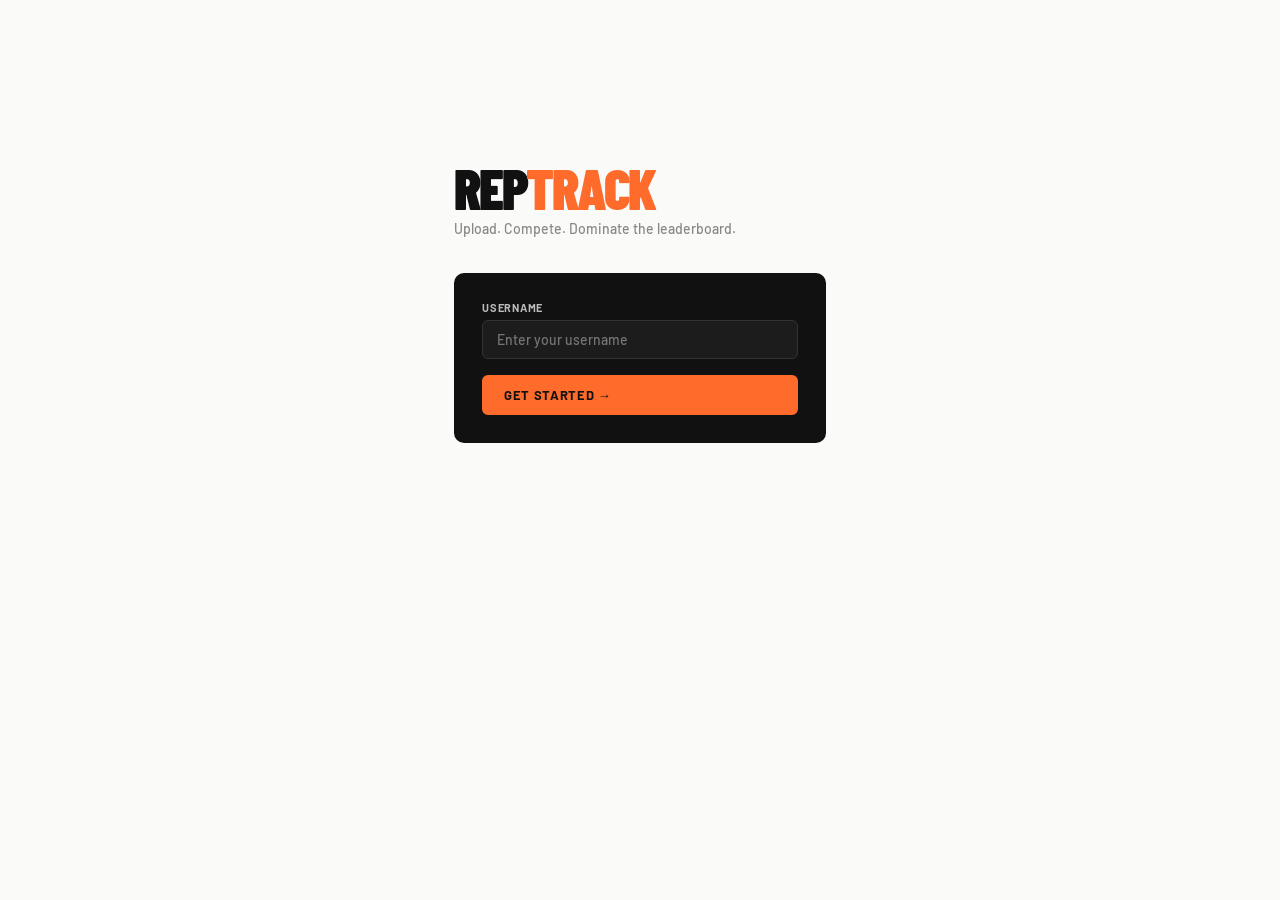
<file: frontend/exercise.html>
<!DOCTYPE html>
<html lang="en">
<head>
  <meta charset="UTF-8">
  <meta name="viewport" content="width=device-width, initial-scale=1.0">
  <title>Exercises — RepTrack</title>
  <link rel="stylesheet" href="css/style.css">
  <style>
    /* ── Tab switcher ──────────────────────────────────────────────── */
    .mode-tabs {
      display: flex;
      gap: 0;
      border-radius: 10px;
      overflow: hidden;
      border: 1.5px solid #e0e0e0;
      width: fit-content;
      margin-bottom: 24px;
    }
    .mode-tab {
      padding: 10px 28px;
      font-size: 14px;
      font-weight: 600;
      cursor: pointer;
      border: none;
      background: #f5f5f5;
      color: #777;
      transition: background 0.18s, color 0.18s;
      letter-spacing: 0.03em;
    }
    .mode-tab:first-child { border-right: 1.5px solid #e0e0e0; }
    .mode-tab.active {
      background: #667eea;
      color: #fff;
    }
    .mode-tab:hover:not(.active) { background: #ececec; color: #444; }

    /* ── Live panel ────────────────────────────────────────────────── */
    .live-panel { max-width: 700px; }

    .webcam-wrapper {
      position: relative;
      width: 100%;
      border-radius: 12px;
      overflow: hidden;
      background: #111;
      aspect-ratio: 4/3;
      display: flex;
      align-items: center;
      justify-content: center;
      margin-bottom: 16px;
    }
    .webcam-wrapper canvas {
      width: 100%;
      height: 100%;
      object-fit: cover;
      display: block;
    }
    /* Placeholder before camera starts */
    .webcam-placeholder {
      position: absolute;
      inset: 0;
      display: flex;
      flex-direction: column;
      align-items: center;
      justify-content: center;
      color: #555;
      gap: 12px;
      font-size: 14px;
    }
    .webcam-placeholder svg { opacity: 0.4; }

    /* Recording dot */
    .rec-badge {
      position: absolute;
      top: 12px;
      right: 12px;
      display: flex;
      align-items: center;
      gap: 6px;
      background: rgba(0,0,0,0.6);
      border-radius: 20px;
      padding: 4px 10px;
      font-size: 12px;
      font-weight: 700;
      color: #fff;
      letter-spacing: 0.08em;
      display: none;
    }
    .rec-badge.visible { display: flex; }
    .rec-dot {
      width: 8px; height: 8px;
      border-radius: 50%;
      background: #e33;
      animation: blink 1s infinite;
    }
    @keyframes blink { 0%,100%{opacity:1} 50%{opacity:0.2} }

    /* ── Live stats bar ────────────────────────────────────────────── */
    .live-stats {
      display: grid;
      grid-template-columns: repeat(auto-fit, minmax(100px, 1fr));
      gap: 10px;
      margin-bottom: 16px;
    }
    .live-stat {
      background: #f9f9f9;
      border-radius: 8px;
      padding: 12px 14px;
      text-align: center;
      border: 1.5px solid #ececec;
    }
    .live-stat-label {
      font-size: 10px;
      font-weight: 700;
      letter-spacing: 0.1em;
      text-transform: uppercase;
      color: #999;
      margin-bottom: 4px;
    }
    .live-stat-value {
      font-size: 24px;
      font-weight: 800;
      color: #333;
      line-height: 1;
    }
    .live-stat-value.good  { color: #22c55e; }
    .live-stat-value.warn  { color: #f59e0b; }
    .live-stat-value.bad   { color: #ef4444; }

    /* ── Error alerts ──────────────────────────────────────────────── */
    .live-alerts {
      min-height: 38px;
      display: flex;
      flex-direction: column;
      gap: 6px;
      margin-bottom: 14px;
    }
    .live-alert {
      display: flex;
      align-items: center;
      gap: 8px;
      background: #fff1f1;
      border: 1.5px solid #fca5a5;
      border-radius: 8px;
      padding: 8px 14px;
      font-size: 13px;
      font-weight: 600;
      color: #dc2626;
      animation: slideIn 0.2s ease;
    }
    @keyframes slideIn { from{opacity:0;transform:translateY(-4px)} to{opacity:1;transform:none} }

    /* ── Controls ──────────────────────────────────────────────────── */
    .live-controls {
      display: flex;
      gap: 10px;
      flex-wrap: wrap;
    }
    .btn-live-start {
      background: #22c55e;
      color: #fff;
      border: none;
      padding: 12px 28px;
      border-radius: 8px;
      font-size: 15px;
      font-weight: 700;
      cursor: pointer;
      transition: background 0.18s, transform 0.1s;
      display: flex;
      align-items: center;
      gap: 8px;
    }
    .btn-live-start:hover { background: #16a34a; transform: translateY(-1px); }
    .btn-live-stop {
      background: #ef4444;
      color: #fff;
      border: none;
      padding: 12px 28px;
      border-radius: 8px;
      font-size: 15px;
      font-weight: 700;
      cursor: pointer;
      transition: background 0.18s;
      display: none;
      align-items: center;
      gap: 8px;
    }
    .btn-live-stop:hover { background: #dc2626; }
    .btn-live-stop.visible { display: flex; }
    .btn-live-start.hidden-btn { display: none; }

    /* ── Summary card (shows after stopping) ──────────────────────── */
    .live-summary {
      margin-top: 20px;
      background: #f0fdf4;
      border: 1.5px solid #86efac;
      border-radius: 12px;
      padding: 20px 24px;
      display: none;
    }
    .live-summary.visible { display: block; }
    .live-summary h3 {
      color: #15803d;
      margin-bottom: 14px;
      font-size: 16px;
      font-weight: 700;
    }
    .summary-grid {
      display: grid;
      grid-template-columns: repeat(auto-fit, minmax(110px, 1fr));
      gap: 10px;
    }
    .summary-metric {
      background: #fff;
      border-radius: 8px;
      padding: 12px;
      text-align: center;
      border: 1px solid #bbf7d0;
    }
    .summary-metric-label {
      font-size: 10px;
      font-weight: 700;
      letter-spacing: 0.1em;
      text-transform: uppercase;
      color: #86efac;
      margin-bottom: 4px;
    }
    .summary-metric-value {
      font-size: 22px;
      font-weight: 800;
      color: #15803d;
    }

    /* ── Exercise select shared ────────────────────────────────────── */
    .live-exercise-select {
      margin-bottom: 14px;
    }

    /* ── Reuse card styles from existing UI ───────────────────────── */
    .hidden { display: none !important; }

    /* Processing box style (matches existing) */
    .processing-box {
      background: #f9f9f9;
      border-radius: 12px;
      padding: 28px 24px;
      text-align: center;
    }
    .processing-box h3 { margin-bottom: 14px; color: #555; }

    /* Alert styles */
    .alert { padding: 12px 16px; border-radius: 8px; font-size: 14px; }
    .alert-success { background:#d1fae5; color:#065f46; border:1px solid #6ee7b7; }
    .alert-error   { background:#fee2e2; color:#7f1d1d; border:1px solid #fca5a5; }
    .mt-16 { margin-top:16px; }
    .flex { display:flex; }
    .gap-8 { gap:8px; }
    .flex-wrap { flex-wrap:wrap; }
    .mb-16 { margin-bottom:16px; }
  </style>
</head>
<body>

<nav class="navbar">
  <a class="nav-brand" href="index.html">RepTrack</a>
  <ul class="nav-links">
    <li><a href="index.html">Home</a></li>
    <li><a href="exercise.html" class="active">Exercises</a></li>
    <li><a href="challenges.html">Challenges</a></li>
    <li><a href="leaderboard.html">Leaderboard</a></li>
    <li><a href="profile.html">Profile</a></li>
  </ul>
  <div class="nav-right">
    <div class="nav-user">
      <div class="nav-avatar" id="nav-avatar">?</div>
      <span id="nav-username"></span>
    </div>
    <button class="nav-logout" onclick="logout()">Logout</button>
  </div>
</nav>

<div class="page">
  <div class="page-header fade-up">
    <div>
      <div class="page-title">Exercise Session</div>
      <div class="page-subtitle">Upload a video or use your webcam for live detection</div>
    </div>
  </div>

  <!-- MODE TABS -->
  <div class="mode-tabs fade-up fade-up-1">
    <button class="mode-tab active" id="tab-upload" onclick="switchTab('upload')">📁 Upload Video</button>
    <button class="mode-tab"        id="tab-live"   onclick="switchTab('live')">📷 Live Webcam</button>
  </div>

  <!-- ══════════════════════════════════════════════════════════════ -->
  <!--  UPLOAD TAB                                                    -->
  <!-- ══════════════════════════════════════════════════════════════ -->
  <div id="panel-upload">

    <div class="card fade-up fade-up-1 mb-16" style="max-width:560px">
      <div class="card-title">Session Setup</div>

      <div class="form-group">
        <label class="form-label">Exercise Type</label>
        <select id="upload-exercise-select">
          <option value="">Loading exercises...</option>
        </select>
      </div>

      <div class="form-group">
        <label class="form-label">Video File</label>
        <input type="file" id="video-input" accept="video/*">
      </div>

      <button id="upload-btn" class="btn btn-primary" onclick="uploadVideo()" disabled style="width:100%">
        Upload &amp; Analyse →
      </button>
    </div>

    <!-- Processing -->
    <div id="processing-section" class="hidden" style="max-width:560px">
      <div class="processing-box fade-up">
        <h3>Analysing your video…</h3>
        <div class="progress-bar">
          <div id="progress-fill" class="progress-fill"></div>
        </div>
        <p class="text-muted" style="margin-top:8px;font-size:13px">
          MediaPipe is extracting pose landmarks — this may take a moment
        </p>
      </div>
    </div>

    <!-- Results -->
    <div id="results-section" class="hidden" style="max-width:560px">
      <div class="result-card fade-up">
        <h3>Session Complete</h3>
        <div class="result-grid" id="results-grid"></div>
        <div id="results-actions" class="flex gap-8 flex-wrap"></div>
      </div>
      <div id="submit-feedback"></div>
    </div>

  </div><!-- /panel-upload -->

  <!-- ══════════════════════════════════════════════════════════════ -->
  <!--  LIVE WEBCAM TAB                                               -->
  <!-- ══════════════════════════════════════════════════════════════ -->
  <div id="panel-live" class="live-panel hidden">

    <!-- Exercise picker -->
    <div class="live-exercise-select fade-up">
      <label class="form-label">Exercise Type</label>
      <select id="live-exercise-select" style="max-width:320px;padding:9px 12px;border:1.5px solid #ddd;border-radius:8px;font-size:14px;">
        <option value="">Loading exercises...</option>
      </select>
    </div>

    <!-- Live stats -->
    <div class="live-stats fade-up fade-up-1" id="live-stats-bar" style="display:none">
      <!-- Bicep stats -->
      <div class="live-stat" id="stat-reps">
        <div class="live-stat-label">Total Reps</div>
        <div class="live-stat-value good" id="val-reps">0</div>
      </div>
      <div class="live-stat" id="stat-score">
        <div class="live-stat-label">Form Score</div>
        <div class="live-stat-value good" id="val-score">—</div>
      </div>
      <div class="live-stat" id="stat-errors">
        <div class="live-stat-label">Errors</div>
        <div class="live-stat-value" id="val-errors">0</div>
      </div>
      <div class="live-stat" id="stat-duration">
        <div class="live-stat-label">Duration</div>
        <div class="live-stat-value" id="val-duration">0s</div>
      </div>
      <!-- Plank-only stats (hidden for bicep) -->
      <div class="live-stat hidden" id="stat-quality">
        <div class="live-stat-label">Quality</div>
        <div class="live-stat-value good" id="val-quality">100%</div>
      </div>
    </div>

    <!-- Error alerts area -->
    <div class="live-alerts" id="live-alerts"></div>

    <!-- Webcam canvas -->
    <div class="webcam-wrapper">
      <!-- Placeholder shown before camera starts -->
      <div class="webcam-placeholder" id="webcam-placeholder">
        <svg width="56" height="56" viewBox="0 0 24 24" fill="none" stroke="currentColor" stroke-width="1.5">
          <path d="M23 7l-7 5 7 5V7z"/>
          <rect x="1" y="5" width="15" height="14" rx="2" ry="2"/>
        </svg>
        <span>Select an exercise and press Start</span>
      </div>
      <!-- Annotated frame rendered here -->
      <canvas id="live-canvas" style="display:none"></canvas>
      <!-- Hidden: raw webcam feed (used only for frame capture) -->
      <video id="raw-webcam" autoplay playsinline muted style="display:none"></video>
      <!-- Recording badge -->
      <div class="rec-badge" id="rec-badge">
        <div class="rec-dot"></div>
        <span>LIVE</span>
      </div>
    </div>

    <!-- Controls -->
    <div class="live-controls">
      <button class="btn-live-start" id="btn-start" onclick="startLive()">
        <svg width="16" height="16" viewBox="0 0 24 24" fill="currentColor"><path d="M8 5v14l11-7z"/></svg>
        Start Session
      </button>
      <button class="btn-live-stop" id="btn-stop" onclick="stopLive()">
        <svg width="16" height="16" viewBox="0 0 24 24" fill="currentColor"><rect x="6" y="6" width="12" height="12"/></svg>
        Stop Session
      </button>
    </div>

    <!-- Summary shown after stopping -->
    <div class="live-summary" id="live-summary">
      <h3>✅ Session Summary</h3>
      <div class="summary-grid" id="summary-grid"></div>
      <p style="margin-top:14px;font-size:13px;color:#6b7280;">
        Live sessions are stored in this browser tab only and won't affect your leaderboard score.
      </p>
    </div>

  </div><!-- /panel-live -->

</div><!-- /page -->

<script src="js/auth.js"></script>
<script src="js/api.js"></script>
<script>
  checkAuth();

  // ── URL param handling (for challenge pre-selection) ─────────────────────
  const urlParams          = new URLSearchParams(window.location.search);
  const preselectedEx      = urlParams.get('exercise');
  const pendingChallengeId = urlParams.get('challenge');

  // ── Tab switching ────────────────────────────────────────────────────────
  function switchTab(tab) {
    document.getElementById('tab-upload').classList.toggle('active', tab === 'upload');
    document.getElementById('tab-live').classList.toggle('active',   tab === 'live');
    document.getElementById('panel-upload').classList.toggle('hidden', tab !== 'upload');
    document.getElementById('panel-live').classList.toggle('hidden',   tab !== 'live');
    // Stop live session if user leaves live tab
    if (tab === 'upload' && isLive) stopLive();
  }

  // ── Shared exercise list ─────────────────────────────────────────────────
  async function loadExercises() {
    try {
      const exercises = await listExercises();

      // Upload tab select
      const upSel = document.getElementById('upload-exercise-select');
      upSel.innerHTML = '<option value="">Select an exercise…</option>';
      exercises.forEach(ex => {
        const opt = document.createElement('option');
        opt.value = ex.id; opt.textContent = ex.display_name;
        upSel.appendChild(opt);
      });
      if (preselectedEx) { upSel.value = preselectedEx; updateUploadBtn(); }

      // Live tab select (only bicep_curl & plank supported)
      const liveSel = document.getElementById('live-exercise-select');
      liveSel.innerHTML = '<option value="">Select an exercise…</option>';
      exercises
        .filter(ex => ['bicep_curl', 'plank', 'lunge', 'squat'].includes(ex.name))
        .forEach(ex => {
          const opt = document.createElement('option');
          opt.value = ex.name; opt.textContent = ex.display_name;
          liveSel.appendChild(opt);
        });
    } catch (e) { console.error('Error loading exercises:', e); }
  }

  // ════════════════════════════════════════════════════════════════════════
  //  UPLOAD TAB logic
  // ════════════════════════════════════════════════════════════════════════
  document.getElementById('upload-exercise-select').addEventListener('change', updateUploadBtn);
  document.getElementById('video-input').addEventListener('change', updateUploadBtn);

  function updateUploadBtn() {
    const ex    = document.getElementById('upload-exercise-select').value;
    const video = document.getElementById('video-input').files[0];
    document.getElementById('upload-btn').disabled = !ex || !video;
  }

  async function uploadVideo() {
    const exerciseId = parseInt(document.getElementById('upload-exercise-select').value);
    const videoFile  = document.getElementById('video-input').files[0];
    const userId     = parseInt(localStorage.getItem('userId'));
    if (!exerciseId || !videoFile || !userId) return;

    document.getElementById('processing-section').classList.remove('hidden');
    document.getElementById('results-section').classList.add('hidden');
    document.getElementById('upload-btn').disabled = true;

    let progress = 0;
    const interval = setInterval(() => {
      progress = Math.min(progress + 8, 90);
      document.getElementById('progress-fill').style.width = progress + '%';
    }, 500);

    try {
      const session = await uploadExerciseVideo(userId, exerciseId, videoFile);
      clearInterval(interval);
      document.getElementById('progress-fill').style.width = '100%';
      setTimeout(() => showUploadResults(session), 400);
    } catch (err) {
      clearInterval(interval);
      document.getElementById('processing-section').classList.add('hidden');
      document.getElementById('upload-btn').disabled = false;
      alert('Error processing video: ' + err.message);
    }
  }

  function showUploadResults(session) {
    document.getElementById('processing-section').classList.add('hidden');
    document.getElementById('results-section').classList.remove('hidden');
    localStorage.setItem('lastSessionId', session.id);
    const scoreClass = session.score >= 80 ? 'accent' : session.score >= 50 ? 'yellow' : '';
    document.getElementById('results-grid').innerHTML = `
      <div class="result-metric">
        <div class="result-metric-label">Form Score</div>
        <div class="result-metric-value ${scoreClass}">${session.score}</div>
      </div>
      <div class="result-metric">
        <div class="result-metric-label">Duration</div>
        <div class="result-metric-value">${session.duration_seconds ? session.duration_seconds.toFixed(1) + 's' : '—'}</div>
      </div>
      <div class="result-metric">
        <div class="result-metric-label">Errors</div>
        <div class="result-metric-value">${session.error_count}</div>
      </div>`;
    document.getElementById('results-actions').innerHTML = `
      <a href="exercise.html" class="btn btn-outline">New Session</a>
      <a href="challenges.html" class="btn btn-ghost">Submit to Challenge</a>`;
    if (pendingChallengeId) autoSubmit(parseInt(pendingChallengeId), session.id);
  }

  async function autoSubmit(challengeId, sessionId) {
    try {
      await submitChallengeSession(challengeId, sessionId);
      localStorage.removeItem('pendingChallengeId');
      localStorage.removeItem('pendingExerciseId');
      document.getElementById('submit-feedback').innerHTML = `
        <div class="alert alert-success mt-16">Session submitted to challenge! <a href="challenges.html" style="text-decoration:underline">View challenge →</a></div>`;
    } catch (err) {
      document.getElementById('submit-feedback').innerHTML = `
        <div class="alert alert-error mt-16">Could not auto-submit: ${err.message}</div>`;
    }
  }

  // ════════════════════════════════════════════════════════════════════════
  //  LIVE WEBCAM logic
  // ════════════════════════════════════════════════════════════════════════

  // Derive WebSocket base from the HTTP API base — keeps port in sync automatically.
  // api.js sets API_BASE = 'http://127.0.0.1:8080/api', so we strip the http/https
  // scheme and the trailing /api path to get the WS root.
  const WS_BASE = API_BASE
    .replace(/^http/, 'ws')   // http → ws  |  https → wss
    .replace(/\/api$/, '');   // remove trailing /api

  let ws            = null;
  let isLive        = false;
  let mediaStream   = null;
  let captureLoop   = null;
  let durationTimer = null;
  let sessionSecs   = 0;
  let lastStats     = null;    // final stats snapshot for summary

  const canvas      = document.getElementById('live-canvas');
  const ctx         = canvas.getContext('2d');
  const rawVideo    = document.getElementById('raw-webcam');

  async function startLive() {
    const exerciseName = document.getElementById('live-exercise-select').value;
    if (!exerciseName) {
      alert('Please select an exercise first.');
      return;
    }

    // Ask for webcam permission
    try {
      mediaStream = await navigator.mediaDevices.getUserMedia({ video: true, audio: false });
    } catch (e) {
      alert('Could not access webcam: ' + e.message);
      return;
    }

    rawVideo.srcObject = mediaStream;

    // Wait until the browser has enough data to know real dimensions
    // onloadedmetadata fires early (dimensions may be 0); oncanplay is reliable.
    await new Promise(res => {
      rawVideo.oncanplay = res;
      rawVideo.play().catch(() => {});   // trigger decode pipeline
    });

    // Double-check we actually got dimensions (some browsers still report 0)
    let w = rawVideo.videoWidth;
    let h = rawVideo.videoHeight;
    if (!w || !h) {
      // Last resort: wait one animation frame for the browser to commit
      await new Promise(res => requestAnimationFrame(res));
      w = rawVideo.videoWidth  || 640;
      h = rawVideo.videoHeight || 480;
    }
    canvas.width  = w;
    canvas.height = h;

    // Connect WebSocket
    ws = new WebSocket(`${WS_BASE}/api/live/${exerciseName}`);
    ws.binaryType = 'arraybuffer';

    ws.onopen = () => {
      isLive = true;
      startCapture();
      startDurationTimer();
      updateLiveUI(true, exerciseName);
    };

    ws.onmessage = (event) => {
      const msg = JSON.parse(event.data);
      if (msg.error) {
        console.error('Live detection error:', msg.error);
        stopLive();
        alert('Backend error: ' + msg.error);
        return;
      }
      // Render annotated frame — scale to fill display canvas
      const img = new Image();
      img.onload = () => {
        // Ensure canvas still matches display size
        if (canvas.width !== img.naturalWidth || canvas.height !== img.naturalHeight) {
          canvas.width  = img.naturalWidth  || canvas.width;
          canvas.height = img.naturalHeight || canvas.height;
        }
        ctx.drawImage(img, 0, 0, canvas.width, canvas.height);
      };
      img.src = 'data:image/jpeg;base64,' + msg.annotated_frame;

      // Update stats HUD
      if (msg.stats) {
        lastStats = msg.stats;
        updateStatsBar(msg.stats, exerciseName);
      }
    };

    ws.onerror = (e) => {
      console.error('WebSocket error:', e);
    };

    ws.onclose = () => {
      if (isLive) stopLive();  // server closed unexpectedly
    };
  }

  function startCapture() {
    // Offscreen canvas for grabbing raw webcam frames — created once
    const offscreen = document.createElement('canvas');
    const octx      = offscreen.getContext('2d');

    // requestAnimationFrame loop — only fires when browser has a new frame
    let lastSendTime = 0;
    const SEND_INTERVAL = 100; // ms → ~10 fps, comfortable for MediaPipe

    function sendFrame(ts) {
      if (!isLive) return;
      requestAnimationFrame(sendFrame);

      if (ts - lastSendTime < SEND_INTERVAL) return;
      lastSendTime = ts;

      if (ws?.readyState !== WebSocket.OPEN) return;

      const w = rawVideo.videoWidth;
      const h = rawVideo.videoHeight;
      if (!w || !h) return; // guard: no frame data yet

      offscreen.width  = w;
      offscreen.height = h;
      octx.drawImage(rawVideo, 0, 0, w, h);

      offscreen.toBlob(blob => {
        if (!blob || ws?.readyState !== WebSocket.OPEN) return;
        blob.arrayBuffer().then(buf => {
          if (ws?.readyState === WebSocket.OPEN) ws.send(buf);
        });
      }, 'image/jpeg', 0.80);
    }

    requestAnimationFrame(sendFrame);
  }

  function startDurationTimer() {
    sessionSecs = 0;
    durationTimer = setInterval(() => {
      sessionSecs++;
      document.getElementById('val-duration').textContent = sessionSecs + 's';
    }, 1000);
  }

  function stopLive() {
    isLive = false;  // rAF capture loop checks this and self-terminates

    clearInterval(durationTimer);
    durationTimer = null;
    captureLoop   = null;  // no longer used (rAF loop stops via isLive flag)

    if (ws) { ws.close(); ws = null; }

    if (mediaStream) {
      mediaStream.getTracks().forEach(t => t.stop());
      mediaStream = null;
    }

    const exerciseName = document.getElementById('live-exercise-select').value;
    updateLiveUI(false, exerciseName);
    showSummary(exerciseName);
  }

  function updateLiveUI(running, exerciseName) {
    document.getElementById('webcam-placeholder').style.display = running ? 'none' : 'flex';
    canvas.style.display = running ? 'block' : 'none';
    document.getElementById('rec-badge').classList.toggle('visible', running);
    document.getElementById('btn-start').classList.toggle('hidden-btn', running);
    document.getElementById('btn-stop').classList.toggle('visible',    running);
    document.getElementById('live-stats-bar').style.display = running ? 'grid' : 'none';
    document.getElementById('live-summary').classList.remove('visible');

    // Show/hide plank-only stats
    const isPlank = exerciseName === 'plank';
    document.getElementById('stat-reps').classList.toggle('hidden',    isPlank);
    document.getElementById('stat-errors').classList.toggle('hidden',  isPlank);
    document.getElementById('stat-quality').classList.toggle('hidden', !isPlank);
  }

  function updateStatsBar(stats, exerciseName) {
    if (exerciseName === 'bicep_curl') {
      const reps  = stats.total_reps ?? 0;
      const score = stats.score ?? 0;
      const errs  = stats.total_errors ?? 0;

      document.getElementById('val-reps').textContent   = reps;
      document.getElementById('val-score').textContent  = score;
      document.getElementById('val-errors').textContent = errs;

      const scoreEl = document.getElementById('val-score');
      scoreEl.className = 'live-stat-value ' + (score >= 80 ? 'good' : score >= 50 ? 'warn' : 'bad');

      // Error alerts
      const alertsEl = document.getElementById('live-alerts');
      alertsEl.innerHTML = '';
      if (stats.lean_back) {
        alertsEl.innerHTML += alertHTML('⚠️ Lean back detected — keep your torso upright');
      }
      (stats.active_errors || []).forEach(err => {
        alertsEl.innerHTML += alertHTML('⚠️ ' + err);
      });

    } else if (exerciseName === 'plank') {
      const quality = stats.score ?? 100;
      const qualEl  = document.getElementById('val-quality');
      qualEl.textContent  = quality + '%';
      qualEl.className    = 'live-stat-value ' + (quality >= 80 ? 'good' : quality >= 50 ? 'warn' : 'bad');

      const alertsEl = document.getElementById('live-alerts');
      alertsEl.innerHTML = stats.current_error
        ? alertHTML('⚠️ ' + stats.current_error)
        : '';
    }else if (exerciseName === 'squat' || exerciseName === 'lunge') {
      const reps  = stats.total_reps ?? 0;
      const score = stats.score ?? 0;
      const errs  = stats.total_errors ?? 0;

      document.getElementById('val-reps').textContent   = reps;
      document.getElementById('val-score').textContent  = score + '%';
      document.getElementById('val-errors').textContent = errs;

      const scoreEl = document.getElementById('val-score');
      scoreEl.className = 'live-stat-value ' + (score >= 80 ? 'good' : score >= 50 ? 'warn' : 'bad');

      const alertsEl = document.getElementById('live-alerts');
      alertsEl.innerHTML = '';
      (stats.active_errors || []).forEach(err => {
        alertsEl.innerHTML += alertHTML('⚠️ ' + err);
      });
    }

    document.getElementById('val-duration').textContent = Math.round(stats.duration ?? sessionSecs) + 's';
  }

  function alertHTML(msg) {
    return `<div class="live-alert">${msg}</div>`;
  }

  function showSummary(exerciseName) {
    if (!lastStats) return;
    const summaryEl = document.getElementById('live-summary');
    const gridEl    = document.getElementById('summary-grid');
    summaryEl.classList.add('visible');

    if (exerciseName === 'bicep_curl') {
      gridEl.innerHTML = `
        ${summaryMetric('Total Reps',  lastStats.total_reps  ?? 0)}
        ${summaryMetric('Left Reps',   lastStats.left_reps   ?? 0)}
        ${summaryMetric('Right Reps',  lastStats.right_reps  ?? 0)}
        ${summaryMetric('Form Score',  (lastStats.score ?? 0) + '%')}
        ${summaryMetric('Errors',      lastStats.total_errors ?? 0)}
        ${summaryMetric('Duration',    Math.round(lastStats.duration ?? sessionSecs) + 's')}`;
    } else if(exerciseName === 'bicep_curl') {
      gridEl.innerHTML = `
        ${summaryMetric('Duration',     Math.round(lastStats.duration ?? sessionSecs) + 's')}
        ${summaryMetric('Quality',      (lastStats.score ?? 100) + '%')}
        ${summaryMetric('Low Back',     lastStats.low_back  ?? 0)}
        ${summaryMetric('High Back',    lastStats.high_back ?? 0)}
        ${summaryMetric('Error Time',   (lastStats.error_pct ?? 0) + '% of hold')}`;
    }else if (exerciseName === 'squat') {
      gridEl.innerHTML = `
        ${summaryMetric('Total Reps',  lastStats.total_reps   ?? 0)}
        ${summaryMetric('Form Score',  (lastStats.score ?? 0) + '%')}
        ${summaryMetric('Foot Errors', lastStats.foot_errors  ?? 0)}
        ${summaryMetric('Knee Errors', lastStats.knee_errors  ?? 0)}
        ${summaryMetric('Duration',    Math.round(lastStats.duration ?? sessionSecs) + 's')}`;
    } else if (exerciseName === 'lunge') {
      gridEl.innerHTML = `
        ${summaryMetric('Total Reps',      lastStats.total_reps           ?? 0)}
        ${summaryMetric('Form Score',      (lastStats.score ?? 0) + '%')}
        ${summaryMetric('Knee Over Toe',   lastStats.knee_over_toe_errors ?? 0)}
        ${summaryMetric('Knee Angle Errs', lastStats.knee_angle_errors    ?? 0)}
        ${summaryMetric('Duration',        Math.round(lastStats.duration ?? sessionSecs) + 's')}`;
    }
  }

  function summaryMetric(label, value) {
    return `<div class="summary-metric">
      <div class="summary-metric-label">${label}</div>
      <div class="summary-metric-value">${value}</div>
    </div>`;
  }

  // ── Init ─────────────────────────────────────────────────────────────────
  loadExercises();
</script>
</body>
</html>
</file>
<file: frontend/css/style.css>
@import url('https://fonts.googleapis.com/css2?family=Barlow+Condensed:wght@400;600;700;800;900&family=Barlow:wght@400;500;600&display=swap');

/* ── TOKENS ───────────────────────────────────────────────── */
:root {
  --black:   #111111;
  --black2:  #1c1c1c;
  --black3:  #252525;
  --gray1:   #333333;
  --gray2:   #555555;
  --gray3:   #888888;
  --gray4:   #bbbbbb;
  --gray5:   #e5e5e5;
  --white:   #fafaf8;
  --orange:  #ff6b2b;
  --orange2: #e85a1f;
  --orange3: #ff8f5e;
  --orange-bg: rgba(255, 107, 43, 0.08);
  --orange-border: rgba(255, 107, 43, 0.3);
  --green:   #22c55e;
  --red:     #ef4444;
  --yellow:  #f59e0b;

  --nav-h: 56px;
  --radius: 6px;
  --radius-lg: 10px;

  --font-display: 'Barlow Condensed', sans-serif;
  --font-body: 'Barlow', sans-serif;
}

/* ── RESET ────────────────────────────────────────────────── */
*, *::before, *::after { box-sizing: border-box; margin: 0; padding: 0; }

html { scroll-behavior: smooth; }

body {
  font-family: var(--font-body);
  background: var(--white);
  color: var(--black);
  min-height: 100vh;
  padding-top: var(--nav-h);
}

a { text-decoration: none; color: inherit; }

/* ── NAVBAR ───────────────────────────────────────────────── */
.navbar {
  position: fixed;
  top: 0; left: 0; right: 0;
  height: var(--nav-h);
  background: var(--black);
  display: flex;
  align-items: center;
  justify-content: space-between;
  padding: 0 28px;
  z-index: 1000;
  border-bottom: 2px solid var(--orange);
}

.nav-brand {
  font-family: var(--font-display);
  font-size: 22px;
  font-weight: 900;
  color: var(--orange);
  letter-spacing: -0.02em;
  text-transform: uppercase;
}

.nav-links {
  display: flex;
  align-items: center;
  gap: 4px;
  list-style: none;
}

.nav-links a {
  font-family: var(--font-body);
  font-size: 13px;
  font-weight: 600;
  color: var(--gray3);
  padding: 6px 14px;
  border-radius: var(--radius);
  transition: color 0.15s, background 0.15s;
  text-transform: uppercase;
  letter-spacing: 0.04em;
}

.nav-links a:hover { color: var(--white); background: var(--gray1); }
.nav-links a.active { color: var(--orange); background: var(--orange-bg); }

.nav-right {
  display: flex;
  align-items: center;
  gap: 12px;
}

.nav-user {
  display: flex;
  align-items: center;
  gap: 8px;
  font-size: 13px;
  font-weight: 600;
  color: var(--gray4);
}

.nav-avatar {
  width: 32px;
  height: 32px;
  background: var(--orange);
  border-radius: 50%;
  display: flex;
  align-items: center;
  justify-content: center;
  font-family: var(--font-display);
  font-weight: 800;
  font-size: 13px;
  color: var(--black);
}

.nav-logout {
  font-size: 12px;
  font-weight: 600;
  color: var(--gray3);
  cursor: pointer;
  text-transform: uppercase;
  letter-spacing: 0.04em;
  transition: color 0.15s;
  background: none;
  border: none;
  font-family: var(--font-body);
}
.nav-logout:hover { color: var(--red); }

/* ── PAGE LAYOUT ──────────────────────────────────────────── */
.page {
  max-width: 1100px;
  margin: 0 auto;
  padding: 32px 24px 64px;
}

.page-header {
  margin-bottom: 32px;
  border-bottom: 2px solid var(--black);
  padding-bottom: 20px;
  display: flex;
  align-items: flex-end;
  justify-content: space-between;
  flex-wrap: wrap;
  gap: 12px;
}

.page-title {
  font-family: var(--font-display);
  font-size: 42px;
  font-weight: 900;
  color: var(--black);
  letter-spacing: -0.02em;
  line-height: 1;
  text-transform: uppercase;
}

.page-subtitle {
  font-size: 14px;
  color: var(--gray3);
  font-weight: 500;
  margin-top: 6px;
}

/* ── CARD ─────────────────────────────────────────────────── */
.card {
  background: var(--white);
  border: 1.5px solid var(--gray5);
  border-radius: var(--radius-lg);
  padding: 20px 24px;
}

.card-title {
  font-family: var(--font-display);
  font-size: 18px;
  font-weight: 800;
  text-transform: uppercase;
  letter-spacing: 0.02em;
  color: var(--black);
  margin-bottom: 16px;
}

/* ── STAT CARDS ───────────────────────────────────────────── */
.stats-grid {
  display: grid;
  grid-template-columns: repeat(auto-fit, minmax(140px, 1fr));
  gap: 12px;
  margin-bottom: 28px;
}

.stat-card {
  background: var(--black);
  border-radius: var(--radius-lg);
  padding: 16px;
  position: relative;
  overflow: hidden;
}

.stat-card::before {
  content: '';
  position: absolute;
  top: 0; left: 0;
  width: 3px; height: 100%;
  background: var(--orange);
}

.stat-label {
  font-size: 10px;
  font-weight: 700;
  color: var(--gray3);
  text-transform: uppercase;
  letter-spacing: 0.08em;
  margin-bottom: 6px;
}

.stat-value {
  font-family: var(--font-display);
  font-size: 32px;
  font-weight: 900;
  color: var(--white);
  letter-spacing: -0.02em;
  line-height: 1;
}

.stat-value.accent { color: var(--orange); }
.stat-value.green  { color: var(--green); }
.stat-value.yellow { color: var(--yellow); }

/* ── BUTTONS ──────────────────────────────────────────────── */
.btn {
  display: inline-flex;
  align-items: center;
  gap: 6px;
  font-family: var(--font-body);
  font-size: 13px;
  font-weight: 700;
  text-transform: uppercase;
  letter-spacing: 0.05em;
  padding: 10px 20px;
  border-radius: var(--radius);
  border: 2px solid transparent;
  cursor: pointer;
  transition: all 0.15s;
  white-space: nowrap;
}

.btn-primary {
  background: var(--orange);
  color: var(--black);
  border-color: var(--orange);
}
.btn-primary:hover { background: var(--orange2); border-color: var(--orange2); }

.btn-outline {
  background: transparent;
  color: var(--black);
  border-color: var(--black);
}
.btn-outline:hover { background: var(--black); color: var(--white); }

.btn-ghost {
  background: transparent;
  color: var(--gray2);
  border-color: var(--gray5);
}
.btn-ghost:hover { border-color: var(--gray4); color: var(--black); }

.btn-danger {
  background: transparent;
  color: var(--red);
  border-color: var(--red);
}
.btn-danger:hover { background: var(--red); color: var(--white); }

.btn-sm { padding: 7px 14px; font-size: 11px; }

.btn:disabled {
  opacity: 0.35;
  cursor: not-allowed;
}

/* ── FORMS ────────────────────────────────────────────────── */
.form-group { margin-bottom: 16px; }

.form-label {
  display: block;
  font-size: 11px;
  font-weight: 700;
  text-transform: uppercase;
  letter-spacing: 0.07em;
  color: var(--gray2);
  margin-bottom: 6px;
}

input[type="text"],
input[type="file"],
select,
textarea {
  width: 100%;
  font-family: var(--font-body);
  font-size: 14px;
  font-weight: 500;
  color: var(--black);
  background: var(--white);
  border: 1.5px solid var(--gray5);
  border-radius: var(--radius);
  padding: 10px 14px;
  transition: border-color 0.15s;
  outline: none;
  appearance: none;
}

input[type="text"]:focus,
select:focus,
textarea:focus {
  border-color: var(--orange);
  box-shadow: 0 0 0 3px var(--orange-bg);
}

select {
  background-image: url("data:image/svg+xml,%3Csvg xmlns='http://www.w3.org/2000/svg' width='12' height='12' viewBox='0 0 12 12'%3E%3Cpath fill='%23888' d='M6 8L1 3h10z'/%3E%3C/svg%3E");
  background-repeat: no-repeat;
  background-position: right 12px center;
  padding-right: 36px;
  cursor: pointer;
}

input[type="file"] { cursor: pointer; padding: 8px 12px; }

/* ── TABLE ────────────────────────────────────────────────── */
.table-wrap { overflow-x: auto; border-radius: var(--radius-lg); border: 1.5px solid var(--gray5); }

table {
  width: 100%;
  border-collapse: collapse;
  font-size: 14px;
}

thead tr { background: var(--black); }

th {
  font-family: var(--font-display);
  font-size: 12px;
  font-weight: 800;
  text-transform: uppercase;
  letter-spacing: 0.07em;
  color: var(--gray4);
  padding: 12px 16px;
  text-align: left;
  white-space: nowrap;
}

td {
  padding: 12px 16px;
  border-bottom: 1px solid var(--gray5);
  color: var(--gray1);
  font-weight: 500;
}

tr:last-child td { border-bottom: none; }
tr:hover td { background: #f5f5f0; }
tr.highlight td { background: #fff8f5; }

.rank-badge {
  display: inline-flex;
  align-items: center;
  justify-content: center;
  width: 28px; height: 28px;
  border-radius: 50%;
  font-family: var(--font-display);
  font-size: 13px;
  font-weight: 800;
  background: var(--gray5);
  color: var(--gray2);
}
.rank-badge.gold   { background: #fef3c7; color: #92400e; }
.rank-badge.silver { background: #f1f5f9; color: #475569; }
.rank-badge.bronze { background: #fef0e6; color: #92400e; }

/* ── CHALLENGE CARD ───────────────────────────────────────── */
.challenge-item {
  background: var(--white);
  border: 1.5px solid var(--gray5);
  border-radius: var(--radius-lg);
  padding: 16px 20px;
  margin-bottom: 12px;
  display: flex;
  align-items: center;
  justify-content: space-between;
  gap: 16px;
  flex-wrap: wrap;
  transition: border-color 0.15s;
}
.challenge-item:hover { border-color: var(--gray4); }
.challenge-item.challenge-active  { border-left: 3px solid var(--orange); }
.challenge-item.challenge-pending { border-left: 3px solid var(--yellow); }
.challenge-item.challenge-completed { border-left: 3px solid var(--green); }
.challenge-item.challenge-rejected  { border-left: 3px solid var(--red); }

.challenge-meta { flex: 1; min-width: 180px; }
.challenge-exercise {
  font-family: var(--font-display);
  font-size: 17px;
  font-weight: 800;
  text-transform: uppercase;
  letter-spacing: 0.02em;
  color: var(--black);
}
.challenge-players {
  font-size: 13px;
  color: var(--gray3);
  font-weight: 500;
  margin-top: 3px;
}
.challenge-actions { display: flex; gap: 8px; flex-wrap: wrap; }

/* ── STATUS BADGE ─────────────────────────────────────────── */
.badge {
  display: inline-block;
  font-size: 10px;
  font-weight: 800;
  text-transform: uppercase;
  letter-spacing: 0.07em;
  padding: 3px 9px;
  border-radius: 20px;
}
.badge-orange { background: var(--orange-bg); color: var(--orange); border: 1px solid var(--orange-border); }
.badge-green  { background: rgba(34,197,94,0.1); color: #16a34a; border: 1px solid rgba(34,197,94,0.3); }
.badge-yellow { background: rgba(245,158,11,0.1); color: #b45309; border: 1px solid rgba(245,158,11,0.3); }
.badge-red    { background: rgba(239,68,68,0.1); color: #dc2626; border: 1px solid rgba(239,68,68,0.3); }
.badge-gray   { background: var(--gray5); color: var(--gray2); border: 1px solid #d1d1d1; }

/* ── PROGRESS BAR ─────────────────────────────────────────── */
.progress-bar {
  width: 100%;
  height: 6px;
  background: var(--gray5);
  border-radius: 3px;
  overflow: hidden;
  margin: 12px 0;
}
.progress-fill {
  height: 100%;
  background: var(--orange);
  border-radius: 3px;
  width: 0%;
  transition: width 0.3s;
}

/* ── RESULT CARD ──────────────────────────────────────────── */
.result-card {
  background: var(--black);
  border-radius: var(--radius-lg);
  padding: 28px;
  color: var(--white);
}
.result-card h3 {
  font-family: var(--font-display);
  font-size: 28px;
  font-weight: 900;
  text-transform: uppercase;
  color: var(--orange);
  margin-bottom: 20px;
  letter-spacing: -0.01em;
}
.result-grid {
  display: grid;
  grid-template-columns: repeat(auto-fit, minmax(110px, 1fr));
  gap: 12px;
  margin-bottom: 20px;
}
.result-metric { background: var(--black2); border-radius: var(--radius); padding: 12px; }
.result-metric-label { font-size: 10px; font-weight: 700; text-transform: uppercase; letter-spacing: 0.07em; color: var(--gray3); margin-bottom: 4px; }
.result-metric-value { font-family: var(--font-display); font-size: 26px; font-weight: 900; color: var(--white); }
.result-metric-value.accent { color: var(--orange); }

/* ── ALERT ────────────────────────────────────────────────── */
.alert {
  padding: 12px 16px;
  border-radius: var(--radius);
  font-size: 13px;
  font-weight: 600;
  margin-top: 12px;
  display: flex;
  align-items: center;
  gap: 8px;
}
.alert-success { background: rgba(34,197,94,0.1); color: #15803d; border: 1px solid rgba(34,197,94,0.25); }
.alert-error   { background: rgba(239,68,68,0.1); color: #dc2626; border: 1px solid rgba(239,68,68,0.25); }

/* ── SECTION DIVIDER ──────────────────────────────────────── */
.section-heading {
  font-family: var(--font-display);
  font-size: 20px;
  font-weight: 800;
  text-transform: uppercase;
  letter-spacing: 0.03em;
  color: var(--black);
  margin-bottom: 14px;
  display: flex;
  align-items: center;
  gap: 10px;
}
.section-heading::after {
  content: '';
  flex: 1;
  height: 2px;
  background: var(--gray5);
}

/* ── EMPTY STATE ──────────────────────────────────────────── */
.empty-state {
  text-align: center;
  padding: 40px 20px;
  color: var(--gray3);
  font-size: 14px;
  font-weight: 500;
}
.empty-state strong { display: block; font-family: var(--font-display); font-size: 18px; font-weight: 800; color: var(--gray4); text-transform: uppercase; margin-bottom: 4px; }

/* ── LOGIN PAGE ───────────────────────────────────────────── */
.login-container {
  max-width: 420px;
  margin: 80px auto 0;
  padding: 24px;
}
.login-brand {
  font-family: var(--font-display);
  font-size: 56px;
  font-weight: 900;
  letter-spacing: -0.04em;
  text-transform: uppercase;
  color: var(--black);
  line-height: 1;
  margin-bottom: 4px;
}
.login-brand span { color: var(--orange); }
.login-tagline { font-size: 14px; color: var(--gray3); font-weight: 500; margin-bottom: 36px; }
.login-card {
  background: var(--black);
  border-radius: var(--radius-lg);
  padding: 28px;
}
.login-card .form-label { color: var(--gray4); }
.login-card input[type="text"] {
  background: var(--black2);
  border-color: var(--gray1);
  color: var(--white);
}
.login-card input[type="text"]:focus { border-color: var(--orange); }

/* ── COMPARISON TABLE ─────────────────────────────────────── */
.comparison-panel {
  background: #f9f9f5;
  border: 1.5px solid var(--gray5);
  border-radius: var(--radius);
  padding: 16px;
  margin-top: 12px;
}
.vs-row {
  display: grid;
  grid-template-columns: 1fr auto 1fr;
  gap: 16px;
  align-items: center;
  font-size: 13px;
}
.vs-label {
  font-size: 10px;
  font-weight: 700;
  text-transform: uppercase;
  letter-spacing: 0.07em;
  color: var(--gray3);
  margin-bottom: 8px;
}
.vs-player { font-family: var(--font-display); font-size: 18px; font-weight: 800; }
.vs-divider { font-family: var(--font-display); font-size: 22px; font-weight: 900; color: var(--gray4); }

/* ── PROCESSING SECTION ───────────────────────────────────── */
.processing-box {
  background: var(--black);
  border-radius: var(--radius-lg);
  padding: 28px;
  text-align: center;
  color: var(--white);
}
.processing-box h3 {
  font-family: var(--font-display);
  font-size: 22px;
  font-weight: 800;
  text-transform: uppercase;
  color: var(--orange);
  margin-bottom: 16px;
  letter-spacing: 0.02em;
}

/* ── DASHBOARD WELCOME ────────────────────────────────────── */
.welcome-bar {
  background: var(--black);
  border-radius: var(--radius-lg);
  padding: 24px 28px;
  margin-bottom: 28px;
  display: flex;
  align-items: center;
  justify-content: space-between;
  gap: 16px;
  flex-wrap: wrap;
}
.welcome-name {
  font-family: var(--font-display);
  font-size: 36px;
  font-weight: 900;
  color: var(--white);
  text-transform: uppercase;
  letter-spacing: -0.02em;
  line-height: 1;
}
.welcome-name span { color: var(--orange); }
.welcome-sub { font-size: 13px; color: var(--gray3); font-weight: 500; margin-top: 4px; }

/* ── SCROLLBAR ────────────────────────────────────────────── */
::-webkit-scrollbar { width: 6px; height: 6px; }
::-webkit-scrollbar-track { background: var(--gray5); }
::-webkit-scrollbar-thumb { background: var(--gray3); border-radius: 3px; }

/* ── ANIMATION ────────────────────────────────────────────── */
@keyframes fadeUp {
  from { opacity: 0; transform: translateY(16px); }
  to   { opacity: 1; transform: translateY(0); }
}
.fade-up { animation: fadeUp 0.35s ease both; }
.fade-up-1 { animation-delay: 0.05s; }
.fade-up-2 { animation-delay: 0.10s; }
.fade-up-3 { animation-delay: 0.15s; }
.fade-up-4 { animation-delay: 0.20s; }

/* ── UTILITY ──────────────────────────────────────────────── */
.mt-4  { margin-top: 4px; }
.mt-8  { margin-top: 8px; }
.mt-16 { margin-top: 16px; }
.mt-24 { margin-top: 24px; }
.mb-16 { margin-bottom: 16px; }
.flex  { display: flex; }
.flex-center { display: flex; align-items: center; }
.gap-8  { gap: 8px; }
.gap-12 { gap: 12px; }
.text-muted { color: var(--gray3); font-size: 13px; }
.text-bold  { font-weight: 700; }
.hidden { display: none !important; }
</file>
